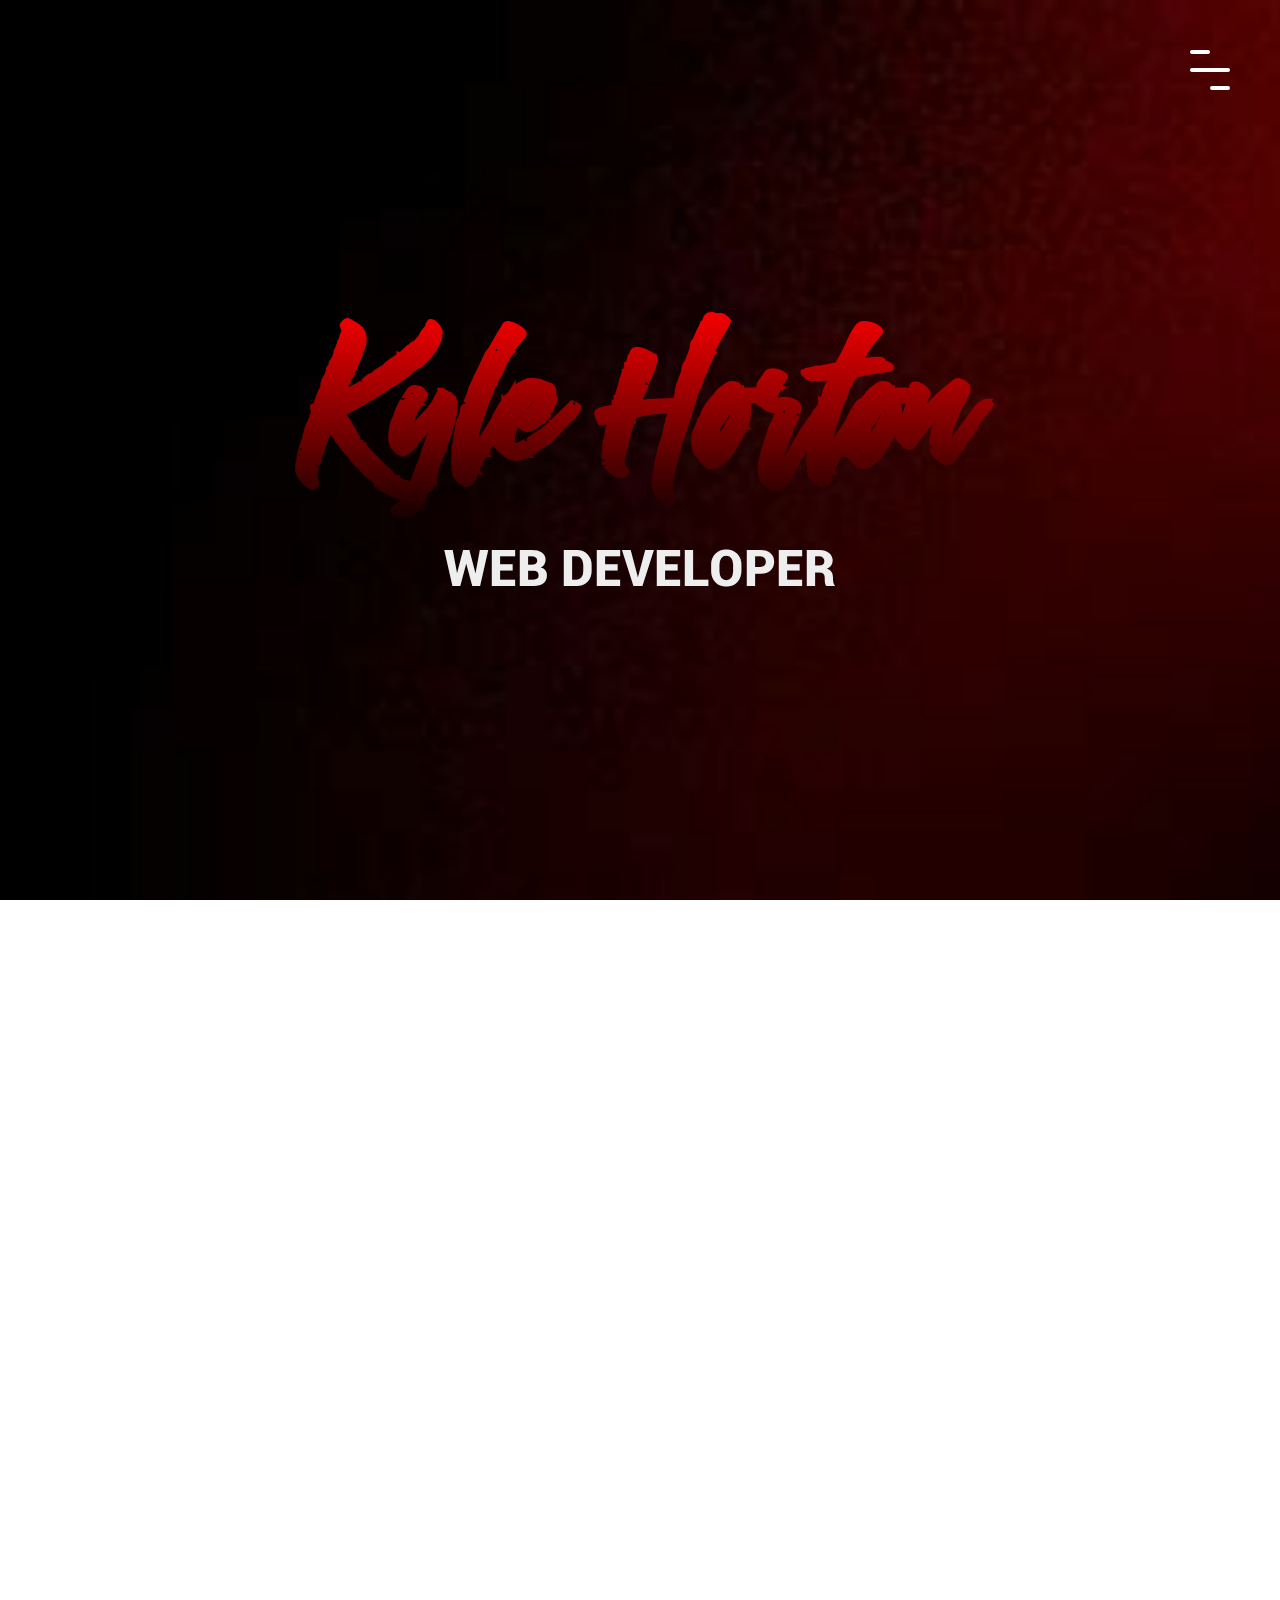
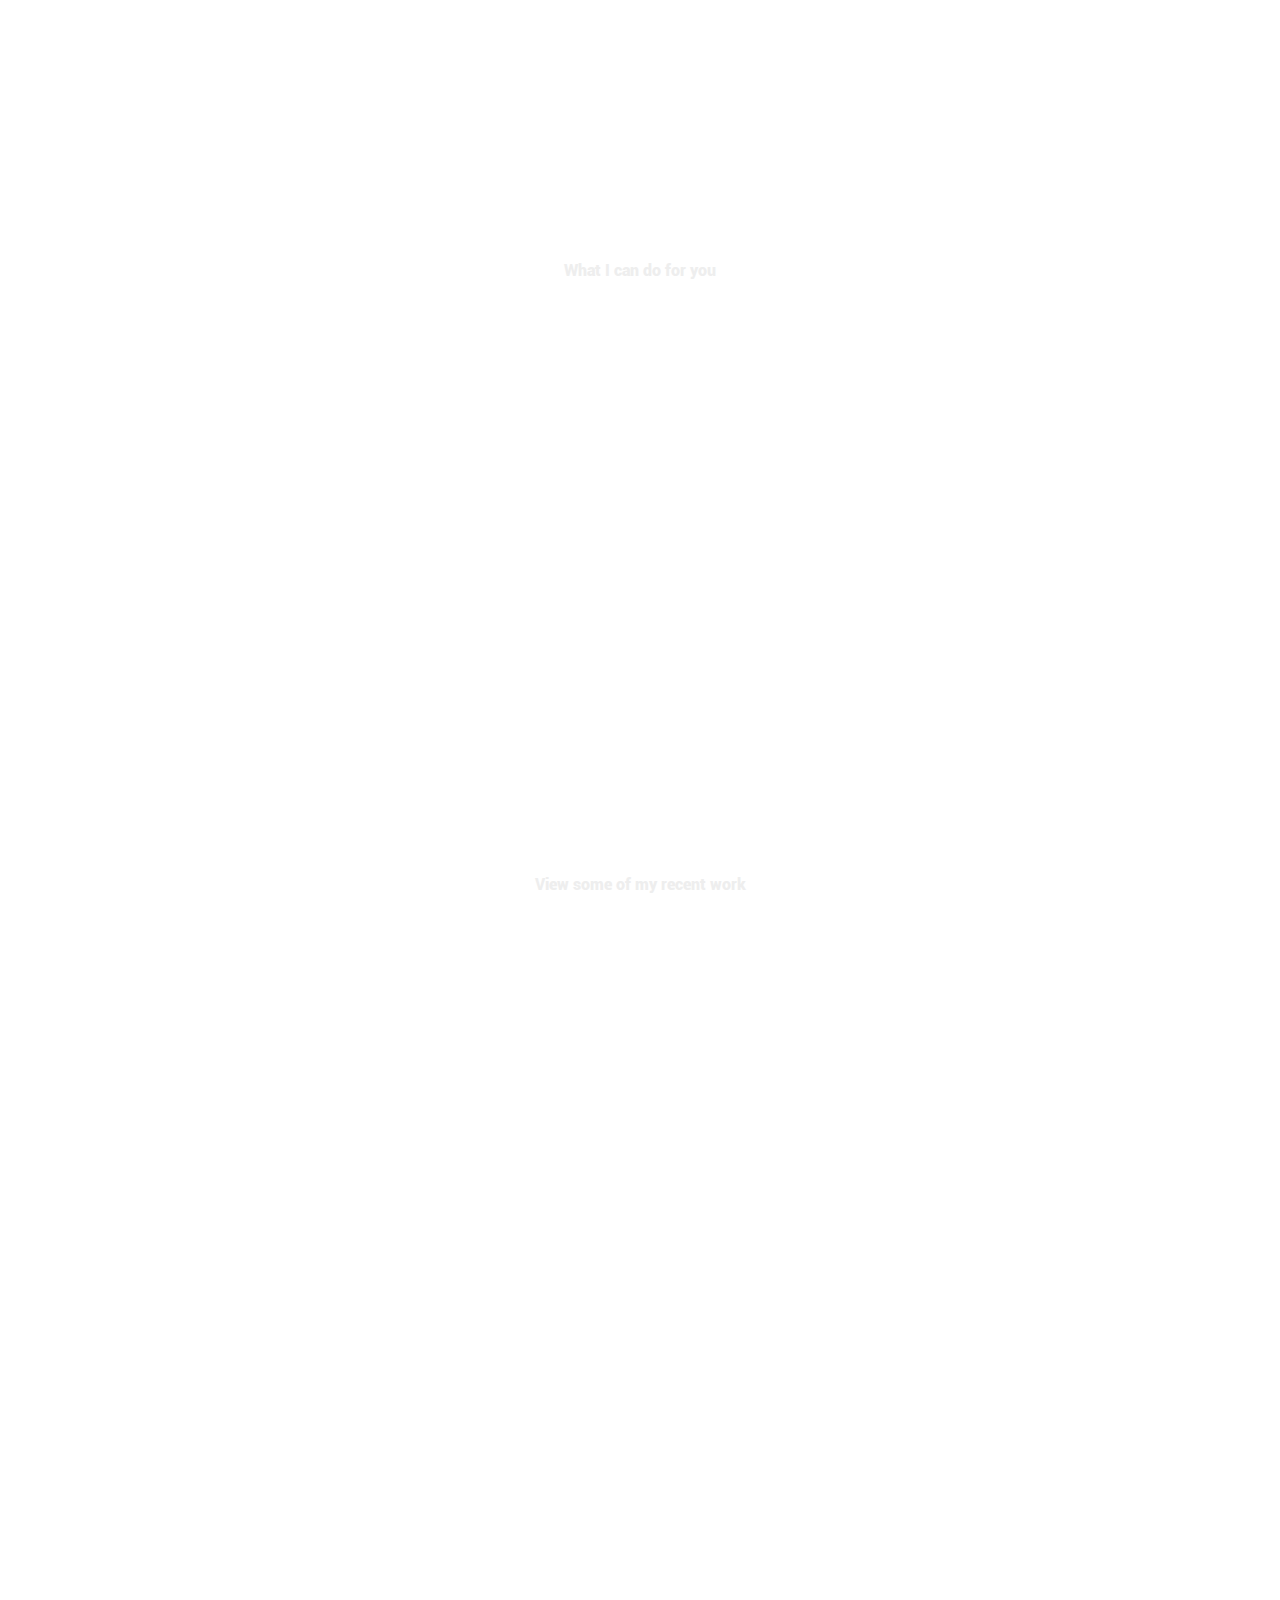
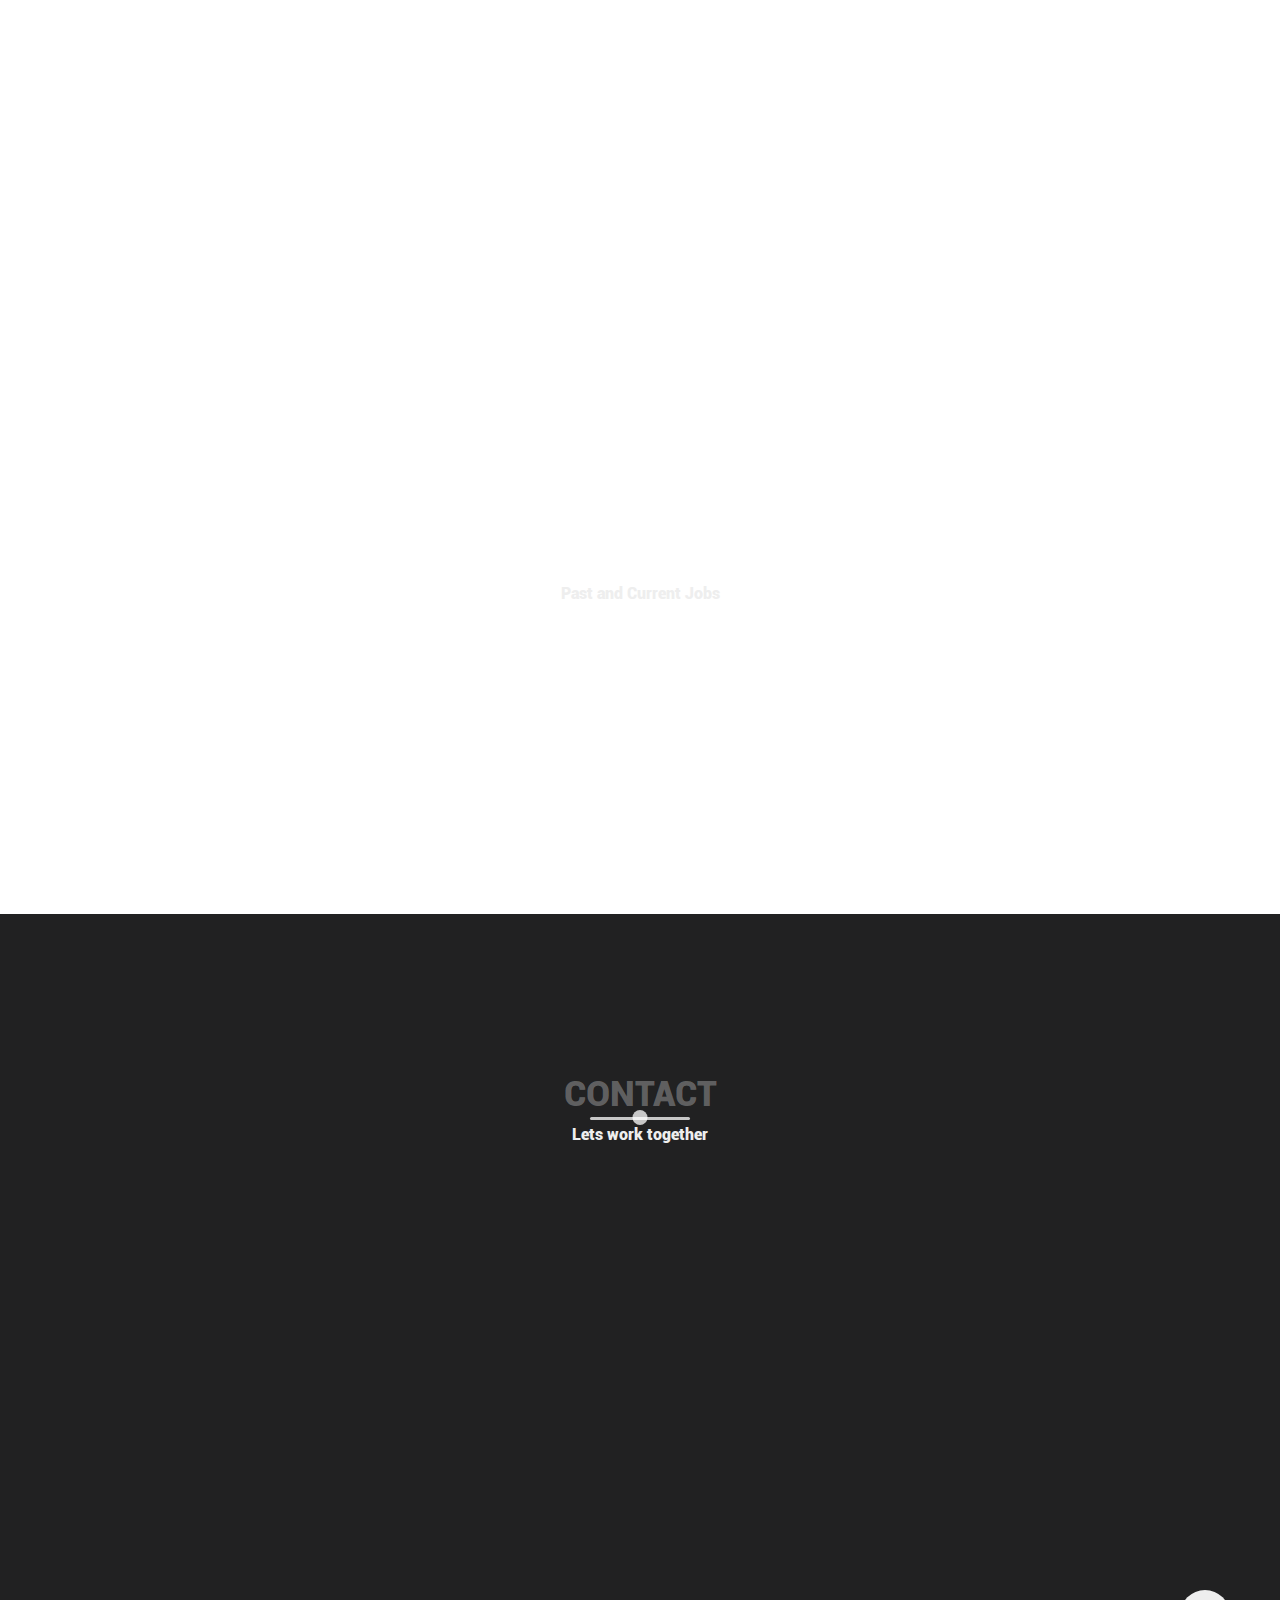
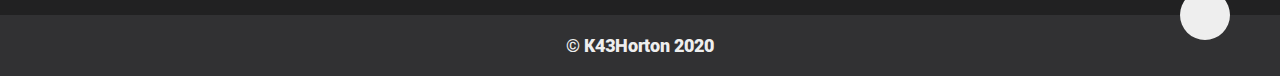
<file: index.html>
<!DOCTYPE html>
<html lang="en">
<head>
    <meta charset="UTF-8">
    <meta name="viewport" content="width=device-width, initial-scale=1">
    <title>Kyle Horton</title>
    <link rel="stylesheet" href="https://unpkg.com/aos@next/dist/aos.css" />
    <link rel="stylesheet" href="https://use.fontawesome.com/releases/v5.7.2/css/all.css" integrity="sha384-fnmOCqbTlWIlj8LyTjo7mOUStjsKC4pOpQbqyi7RrhN7udi9RwhKkMHpvLbHG9Sr" crossorigin="anonymous">
    <link rel="stylesheet" href="main.css">
</head>
<body>
    <header>
        <div class="menu-toggler">
            <div class="bar half start"></div>
            <div class="bar"></div>
            <div class="bar half end"></div>
        </div>
        <nav class="top-nav">
            <ul class="nav-list">
                <li>
                    <a href="index.html" class="nav-link">Home</a>
                </li>
                <li>
                    <a href="#about" class="nav-link">About</a>
                </li>
                <li>
                    <a href="#services" class="nav-link">Services</a>
                </li>
                <li>
                    <a href="#portfolio" class="nav-link">Portfolio</a>
                </li>
                <li>
                    <a href="#experience" class="nav-link">Experience</a>
                </li>
                <li>
                    <a href="#contact" class="nav-link">Contact</a>
                </li>

            
            </ul>
            
        </nav>
        <div class="landing-text">
            <h1>Kyle Horton</h1>
            <h6>WEB DEVELOPER</h6>

        </div>
    </header>

    <section class="about" id="about">
        <div class="container">
            <div class="profile-img" data-aos="fade-right" data-aos-delay="300">
              <img src="/images/my_Profile.jpg" alt="">  
            </div>
            <div class="about-details" data-aos="fade-left" data-aos-delay="600">
                <div class="about-heading">
                    <h1>About</h1>
                    <h6>Myself</h6>
                </div>
                <p>My name is Kyle Horton. A Graduate from Florida Polytechnic university, where I majored in Information Technology and Computer Science. Below are a few of my intrests… <br><br>
                    The Tampa Bay Buccaneers are my team Win or Lose!!! Lately we have been doing a lot of losing, but I feel like this year, were going to turn the corner and show how great of a team we really are and Win a lot more games. That’s right… It’s a Bucs Life 4 Me!!! <br><br>
                    When it comes to NASCAR, its all about Dale Earnhardt Jr. for me, well at least when was still driving it was… now Im more of a Hendrick Motorsports fan.  At least for the second half of the NASCAR season, I get to see dale Jr as a Race commentator on NBC.<br><br>
                    YES! I would choose DC over Marvel any day. I like batman because he is a symbol of what our everyday heroes are. Bruce Wayne (aka Batman) dedicates his life to fighting crime after witnessing the murder of his parents. The Heroes of our world (Police Officers, Fire Fighters, and etc.) dedicate their lives to serve and protect their communities, just like Batman…<br> 
                    </p>

                    <div class="social-media">
                        <ul class="nav-list">
                            <li>
                                <a href="https://www.linkedin.com/in/kyle-horton-2a22b9145/" target="_blank" class="icon-link">
                                    <l class="fab fa-linkedin"></l>
                                </a>
                            </li>
                            <li>
                                <a href="https://github.com/k43horton" target="_blank" class="icon-link">
                                    <l class="fab fa-github-square"></l>
                                 </a>
                            </li>
                                <li>
                                <a href="https://www.facebook.com/kyle.horton.35" target="_blank" class="icon-link">
                                    <l class="fab fa-facebook-square"></l>
                                </a>
                             </li>
                        </ul>
                    </div>
            </div>
            
        </div>
    </section>

<section class="services" id="services">
    <div class="container">
        <div class="section-heading">
            <h1>Services</h1>
            <h6>What I can do for you</h6>
        </div>
        <div class="my-skills">
            <div class="skill" data-aos="fade-in" data-aos-delay="300">
                <div class="icon-container">
                    <i class="fas fa-code"></i>
                </div>
                <h1>HTML5</h1>
                
            </div>
            <div class="skill" data-aos="fade-in" data-aos-delay="600">
                    <div class="icon-container">
                        <i class="fas fa-code"></i>
                    </div>
                    <h1>CSS</h1>
                    
                </div>
                <div class="skill" data-aos="fade-in" data-aos-delay="900">
                        <div class="icon-container">
                            <i class="fas fa-code"></i>
                        </div>
                        <h1>JavaScript</h1>
                        
                    </div>
        </div>
    </div>
</section>

<section class="portfolio" id="portfolio">
        <div class="container">
            <div class="section-heading">
                <h1>Portfolio</h1>
                <h6>View some of my recent work</h6>
                <br>
                <br>
            </div>
            <div class="portfolio-item">
                <div class="portfolio-img has-margin-right" data-aos="fade-right" data-aos-delay="300">
                    <img src="/images/movieInfo.PNG" alt="">
                </div>
                <div class="portfolio-description" data-aos="fade-left" data-aos-delay="600">
                    <h6>Web Development</h6>
                    <h1>MovieInfo</h1>
                    <p>
                        This is a web app, were you can search for a movie using any word you want and movies based on your search word will be shown. I used <a href="http://www.omdbapi.com/">OMDB API</a> to get information about the movies.
                    </p><br>
                    <a href="/movieinfo/movieinfo.html" target="_blank" class="btn-light"> <i class="fas fa-eye" ></i> View Project </a><br>
                    <a href="https://github.com/k43horton/movieinfo" target="_blank" class="btn-dark"> <i class="fab fa-github" ></i> View Code </a>
                </div>
            </div>

            <div class="portfolio-item">
                    <div class="portfolio-description has-margin-right" data-aos="fade-right" data-aos-delay="900">
                            <h6>Web Development</h6>
                            <h1>Pizza Pizza</h1>
                            <p>
                                A Pizza Resturant's E-Commerce Website. This website was built with HTML and CSS. (Rigth now it just includes the landing page)                  
                            </p>
                            <br>
                    <a href="/ECommerce Website/pizza.html" target="_blank" class="btn-light"> <i class="fas fa-eye" ></i> View Project </a><br>
                    <a href="https://github.com/k43horton/PizzaE-CommerceSite" target="_blank" class="btn-dark"> <i class="fab fa-github" ></i> View Code </a>
                        </div>
                    <div class="portfolio-img" data-aos="fade-left" data-aos-delay="1200">
                        <img src="/images/PizzaPizza.PNG" alt="">
                    </div>
                    
                </div>

                <div class="portfolio-item">
                        <div class="portfolio-img has-margin-right" data-aos="fade-right" data-aos-delay="1500">
                            <img src="/images/TicTacToe.PNG" alt="">
                        </div>
                        <div class="portfolio-description" data-aos="fade-left" data-aos-delay="1800">
                            <h6>Web Development</h6>
                            <h1>Tic-Tac-Toe</h1>
                            <p>
                                This is a web app, were you can play Tic-Tac-Toe. This WebApp/Game was developed using HTML5, CSS, and JavaScript.
                  
                            </p>
                            <br>
                    <a href="/JS-TIC-TAC-TOE/TTT.html" target="_blank" class="btn-light"> <i class="fas fa-eye" ></i> View Project </a><br>
                    <a href="https://github.com/k43horton/TicTacToe" target="_blank" class="btn-dark"> <i class="fab fa-github" ></i> View Code </a>
                        </div>
                    </div>
            </div>
            </section>
            <section class="eperience" id="experience">
            <div class="container">
                <div class="section-heading">
                    <h1>Experience</h1>
                    <h6>Past and Current Jobs</h6>
                </div>
                <div class="timeline" data-aos="fade-down" data-aos-delay="300">
                    <ul>
                            <li class="date" data-date="Aug/2019 - Present">
                                <h1>Looking 4 Work</h1>
                                <p>
                                    Currently building my portfolio and looking for work...
                                   </p>   
                           </li>
                        <li class="date" data-date="Aug/2014 - Aug/2019">
                             <h1>Student</h1>
                             <p>
                                 I Graduated from Florida Polytechnic University...<br>
                                 B.S. Computer Science & Information Technology 
                                </p>   
                        </li>
                       
                    </ul>
                </div>
                </div>
                </section>
                <section class="contact" id="contact">
                        <div class="container">
                            <div class="section-heading">
                                <h1>Contact</h1>
                                <h6>Lets work together</h6>
                            </div>
                            <form action="" data-aos="fade-up" data-aos-delay="300">
                                <label for="name">Name:</label>
                                <input type="text" id="name" name="name" placeholder="Enter your name..." required>
                                <label for="email">Email:</label>
                                <input type="email" id="emil" name="email" placeholder="Enter your Email Address..." required>
                                <label for="service">Services:</label>
                                <select name="services" id="service">
                                    <option value="">QUESTION</option>
                                    <option value="">HTML/CSS</option>
                                    <option value="">JavaScript</option>
                                    <option value="">Full Front-End Development</option>
                                </select>
                                <label for="subject">Subject:</label>
                                <textarea name="subject" id="subject" cols="10" rows="10"></textarea>
                                <input type="submit" value="Submit">
                            </form>
                            </div>
</section>

<footer class="copyright">
    <div class="up" id="upp">
        <i class="fas fa-chevron-up"></i>
    </div>
    <p>&copy; K43Horton 2020</p>
</footer>

    <script src="https://ajax.googleapis.com/ajax/libs/jquery/3.3.1/jquery.min.js"></script>
    <script src="https://unpkg.com/aos@next/dist/aos.js"></script>
    <script src="main1.js"></script>
</body>
</html>
</file>
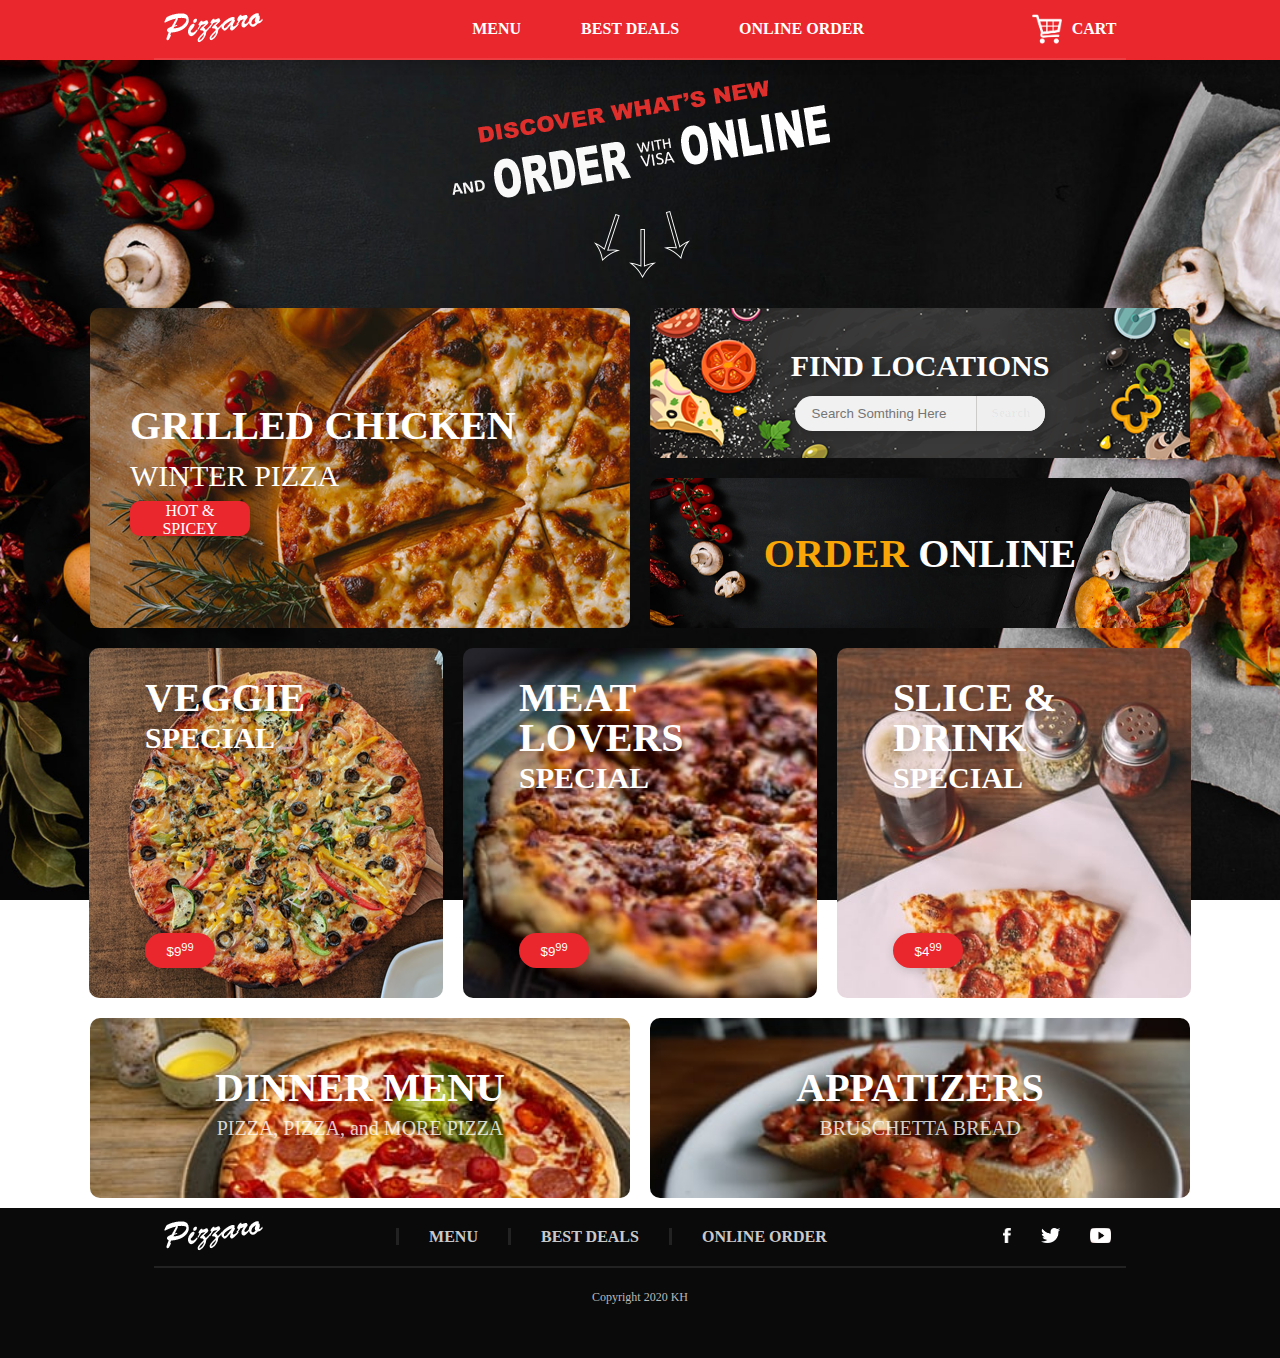
<file: ECommerce Website/pizza.html>
<!DOCTYPE html>
<html lang="en">
<head>
    <meta charset="UTF-8">
    <title>Document</title>
    <link rel="stylesheet" href="/ECommerce Website/css/style.css">
</head>
<body>
    <div class="navigation-container1">
        <div class="navigation-content">
            <!--logo-->
            <div class="logo">
                <img src="/ECommerce Website/img/logo.png">
            </div>
            <!--menu-->
            <div class="menu">
                <ul>
                  <li><a href="#">MENU</a></li>
                  <li><a href="#">BEST DEALS</a></li>
                  <li><a href="#">ONLINE ORDER</a></li>
                </ul>
            </div>
            <!--cart-->
            <div class="cart">
                <img src="/ECommerce Website/img/cart.png">
                <a href="#">CART</a>
            </div>
        </div>
    </div>
    <!--navigation-end-->
    <div class="content-container">
    <!--whats-new-->
    <div class="whats-new">
      <img src="/ECommerce Website/img/WHATS NEW.png">  
    </div>
    <!--content-->
    <div class="content">
     <!---------------Row-1-------------------> 
     <div class="first-row">
      <div class="new">
          <p>GRILLED CHICKEN</p>
          <p>WINTER PIZZA</p>
          <button>HOT & SPICEY</button>
      </div> 
      <!----------------------------> 
      <div class="tools">
       
      <div class="search">
        <p>FIND LOCATIONS</p>
        <div class="text">
        <input type="search" placeholder="Search Somthing Here"/>
        <button>Search</button>
    </div>
      </div>
      <div class="order">
          <a href="#"><font style="color:#f9a609">ORDER</font> ONLINE</a>
      </div>

      </div>
     </div>
     <!---------------Row-2-------------------> 
     <div class="second-row">
      <!---F1--------------------->
      <div class="food-1">
          <div class="name">
              <p>VEGGIE</p>
              <p>SPECIAL</p>
          </div>
        <div class="price">
          <button>$9<sup>99</sup></button>  
        </div>
      </div>
      <!---F2--------------------->
      <div class="food-2">
        <div class="name">
            <p>MEAT LOVERS</p>
            <p>SPECIAL</p>
        </div>
      <div class="price">
        <button>$9<sup>99</sup></button>  
      </div>
      </div>
      <!---F3--------------------->
      <div class="food-3">
        <div class="name">
            <p>SLICE & DRINK</p>
            <p>SPECIAL</p>
        </div>
      <div class="price">
        <button>$4<sup>99</sup></button>  
      </div>

      </div> 

    </div>  
    <!---------------Row-3-------------------> 
    <div class="third-row">
      <div class="flavor">
        <p>DINNER MENU</p>
        <p>PIZZA, PIZZA, and MORE PIZZA</p>
      </div>  
      <div class="breakfast">
        <p>APPATIZERS</p>
        <p>BRUSCHETTA BREAD</p>
      </div>
    </div>  
    </div>
    </div>

    <!--------------footer--------------->
    <div class="footer">
        <div class="navigation-container">
            <div class="navigation-content">
                <!--logo-->
                <div class="logo">
                    <img src="/ECommerce Website/img/logo.png">
                </div>
                <!--menu-->
                <div class="menu footer-menu">
                    <ul>
                      <li><a href="#">MENU</a></li>
                      <li><a href="#">BEST DEALS</a></li>
                      <li><a href="#">ONLINE ORDER</a></li>
                    </ul>
                </div>
                <!--social-->
                <div class="social">
                  <ul>
                      <li><a href="#"><img src="/ECommerce Website/img/facebook.png"></a></li>
                      <li><a href="#"><img src="/ECommerce Website/img/twitter.png"></a></li>
                      <li><a href="#"><img src="/ECommerce Website/img/youtube.png"></a></li>
                  </ul> 
                </div>
            </div>
        </div>
            <div class="copyright">
<p>Copyright 2020 KH</p>
            </div>
    </div>
</body>
</html>
</file>
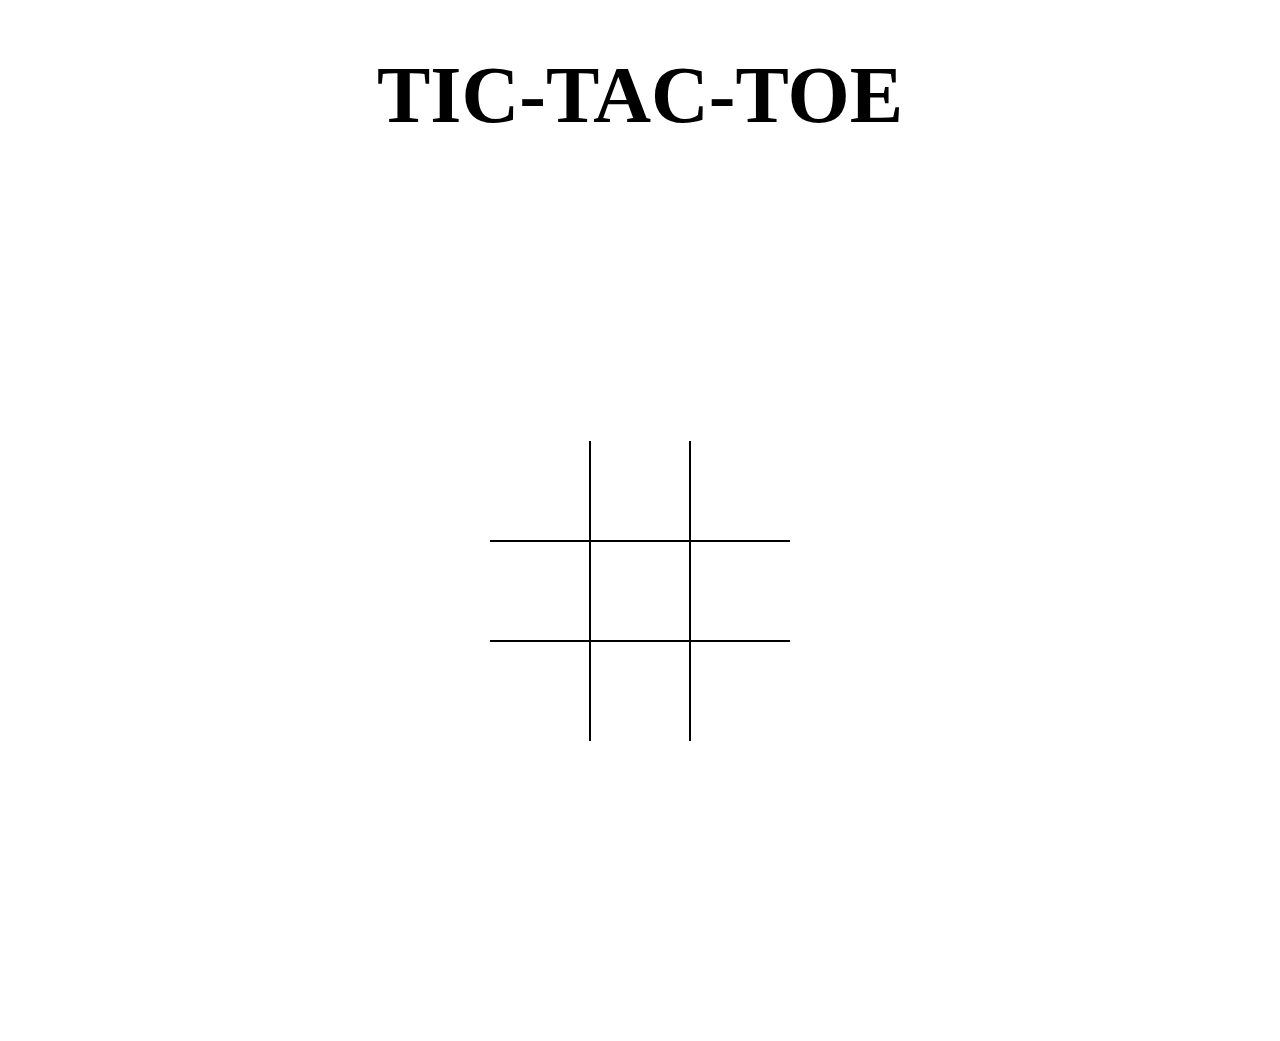
<file: JS-TIC-TAC-TOE/TTT.html>
<!DOCTYPE html>
<html lang="en">
  <head>
    <meta charset="UTF-8" />
    <meta name="viewport" content="width=device-width, initial-scale=1.0" />
    <meta http-equiv="X-UA-Compatible" content="ie=edge" />
    <link rel="stylesheet" href="/JS-TIC-TAC-TOE/styles.css" />
    <script src="/JS-TIC-TAC-TOE/script.js" defer></script>
    <title>tic-tac-toe</title>
  </head>
  <body>
    <h1>TIC-TAC-TOE</h1>
    <div class="board" id="board">
      <div class="cell" data-cell></div>
      <div class="cell" data-cell></div>
      <div class="cell" data-cell></div>
      <div class="cell" data-cell></div>
      <div class="cell" data-cell></div>
      <div class="cell" data-cell></div>
      <div class="cell" data-cell></div>
      <div class="cell" data-cell></div>
      <div class="cell" data-cell></div>
    </div>
    <div class="winning-message" id="winningMessage">
      <div data-winning-message-text></div>
      <button id="restartButton">Restart</button>
    </div>
  </body>
</html>
</file>
<file: main.css>
/*Start Special Fonts */
@font-face {
  font-family: The Historia Demo;
  src: url(TheHistoriaDemo.ttf);
}

@font-face {
  font-family: Roboto;
  src: url(Roboto-Black.ttf);
}
/*End Special Fonts */

/*Start global*/
* {
  margin: 0;
  padding: 0;
  box-sizing: border-box;
}

html {
  font-size: 10px;
  font-family: "Roboto", sans-serif;
  color: #eee;
}

body {
  width: 100%;
  height: 100%;
  background: url(/images/backg.jpg) no-repeat center fixed;
  background-size: cover;
}

section{
  padding: 6rem 0;
}

a {
  text-decoration: none;
  color: #eee;
}

p {
  font-size: 1.8rem;
  font-weight: 300;
}

img {
  width: 100%;
}
/*End global*/

/*Start reusable*/
.container{
  width: 90%;
  max-width: 120rem;
  height: 100%;
  margin: 0 auto;
  position: relative;
}

.section-heading{
  text-align: center;
  margin-top: 10rem;
}

.section-heading h1{
  font-size: 3.5rem;
  color: rgba(255, 255, 255, .3);
  text-transform: uppercase;
  font-weight: 300;
  position: relative;
  margin-bottom: 1rem;
}


.section-heading h1::before,
.section-heading h1::after{
  content: '';
  position: absolute;
  bottom: -.5rem;
  left: 50%;
  transform: translateX(-50%);
  background-color: rgba(255, 255, 255, 0.75);
}

.section-heading h1::before{
  width: 10rem;
  height: 3px;
  border-radius: .8rem;
}

.section-heading h1::after{
  width: 1.5rem;
  height: 1.5rem;
  border-radius: 100%;
  bottom: -1rem;
}

.section-heading h6{
  font-size: 1.6rem;
  font-weight: 300;
 
  }

  .has-margin-right{
    margin-right: 5rem;
  }
/*End reusable*/

/*Start header*/
header {
  width: 100%;
  height: 100vh;
}

.top-nav {
  width: 100%;
  height: 100vh;
  position: fixed;
  top: -100vh;
  z-index: 50;
  background-image: url(/images/backg2.jpg);
  background-size: cover;
  border-bottom-right-radius: 100%;
  border-bottom-left-radius: 100%;
  transition: all 650ms cubic-bezier(1,0,0,1);
}

.nav-list {
  list-style: none;
  width: 100%;
  height: 100%;
  display: flex;
  justify-content: center;
  align-items: center;
}

li {
  margin: 0 2rem;
}

.nav-link {
  font-family: "The Historia Demo", sans-serif;
  font-size: 5rem;
  padding: 1rem;
}

.nav-link:hover,
.nav-link:focus {
  background: linear-gradient(to top, black, red);
  -webkit-background-clip: text;
  -webkit-text-fill-color: transparent;
}

.top-nav.open {
  top: 0;
  border-radius: initial;
}

.menu-toggler {
  position: absolute;
  top: 5rem;
  right: 5rem;
  width: 4rem;
  height: 4rem;
  display: flex;
  flex-direction: column;
  justify-content: space-between;
  cursor: pointer;
  z-index: 1500;
  transition: transform -650ms ease-out;
}

.menu-toggler.open {
  transform: rotate(-45deg);
}

.bar {
  background: linear-gradient(to right, white, white);
  width: 100%;
  height: 4px;
  border-radius: .8rem;
}

.bar.half {
  width: 50%;
}

.bar.start {
  transform-origin: right;
  transition: transform 650ms cubic-bezier(0.54, -0.81, 0.57, 0.57);
}

.open .bar.start {
  transform: rotate(-450deg) translateX(0.3rem);
}

.bar.end {
  align-self: flex-end;
  transform-origin: left;
  transition: transform 650ms cubic-bezier(0.54, -0.81, 0.57, 0.57);
}

.open .bar.end {
  transform: rotate(-450deg) translateX(-0.3rem);
}

.landing-text{
    position: absolute;
    top: 50%;
    left: 50%;
    transform: translate(-50%, -50%);
    width: 100%;
    text-align: center;
    z-index: 1;
}

.landing-text h1{
    font-size: 20rem;
    font-family: 'The Historia Demo', sans-serif;
    background: linear-gradient(to top, black, red);
  -webkit-background-clip: text;
  -webkit-text-fill-color: transparent;
  padding: 1rem;
  user-select: none;
}

.landing-text h6{
  font-size: 5rem;
  font-weight: 300;
}
/*End header*/


/*Start about*/
.about .container{
  display: flex;
  align-items: center;
  justify-content: center;
  margin-top: 10rem;
}

.about-heading h1{
  font-size: 10rem;
  opacity: .3;
}

.about-heading{
  text-align: center;
  text-transform: uppercase;
  line-height: 0;
  line-height: 0;
  margin-bottom: 6rem;
}
.about-heading h6{
  font-size: 2rem;
  font-weight: 300;
}

.profile-img{
  flex: 1;
  margin-right: 5rem;
}

.about-details{
  flex: 1;
}

.social-media{
  margin-top: 5rem;
}

.social-media l{
  font-size: 5rem;
  transition: color 650ms;
}

.fa-linkedin:hover{
  color: red;
}

.fa-facebook-square:hover{
  color: red;
}

.fa-twitter-square:hover{
  color: red
}

.fa-github-square:hover{
  color: red
}
/*End about*/

/*Start services*/
.my-skills{
  margin-top: 10rem;
  display: grid;
  grid-template-columns: repeat(auto-fit, minmax(25rem, 1fr));
  grid-gap: 2.5rem;
  text-align: center;
}

.skill{
  display: flex;
  flex-direction: column;
  justify-content: center;
  align-items: center;
  padding: 2rem;
}

.skill h1{
  text-transform: uppercase;
  letter-spacing: 2px;
  margin: 2rem -2px 2rem 0;
}

.icon-container{
  width: 10rem;
  height: 10rem;
  border: 5px solid black;
  background-color: red;
  margin-bottom: 2rem;
  display: flex;
  transform: rotate(45deg);
}

.icon-container i{
  color: black;
  font-size: 5rem;
  margin: auto;
  transform: rotate(-45deg);
}
/*End services*/

/*Start portfolio*/
.portfolio-item{
  display: flex;
  align-items: center;
  justify-content: center;
  margin-bottom: 5rem;
}
/*Start project links*/

.btn, .btn-dark, .btn-light {
  text-align: center;
  display: block;
  padding: 0.5rem 1rem;
  border: 0;
  margin-bottom: 0.3rem; }
  .btn:hover, .btn-dark:hover, .btn-light:hover {
    background: red;
    color: black; }

.btn-dark {
  border: 0.1rem solid #c4c4c4;
  background: black;
  color: #fff; }

.btn-light {
  border: 0.1rem solid black;
  background: #c4c4c4;
  color: #333; }
/*End project links*/

.portfolio-item:last-child{
  margin-bottom: 0;
}

.portfolio-img{
  flex: 1;

}

.portfolio-description{  
  flex: 1;
}

.portfolio-description h1{
  font-size: 3rem;
  font-weight: 300;
  margin: 1rem 0;
}

.portfolio-description h6{
  font-size: 1.5rem;
  text-transform: uppercase;
  font-weight: 300;
  opacity: 0.3;
}

.portfolio-description .cta{
  display: inline-block;
  margin-top: 2.5rem;
  font-size: 1.5rem;
  text-transform: uppercase;
  color: #3883ff;
  transition: color 650ms;
}

.portfolio-description .cta:hover{
  color: red
}
/*End services*/

/*Start timeline*/
.timeline ul{
  border-left: 4px solid rgba(255, 255, 255, 0.3);
  border-radius: .8rem;
  background-color: rgba(0, 0, 0, 0.05);
  margin: 0 auto;
  position: relative;
  padding: 5rem;
  list-style: none;
  text-align: left;
  width: 70%;
}

.timeline h1{
  font-size: 2rem;
   text-transform: uppercase;
   font-weight: 300;
   margin-bottom: 1rem;
   opacity: .3;
}

.timeline .date{
  border-bottom: rgba(255, 255, 255, 0.1);
  margin-bottom: 1rem;
  padding-bottom: 1rem;
  position: relative;
}

.timeline .date:last-of-type{
  padding-bottom: 0;
  margin-bottom: 0;
  border: none;
}

.timeline .date::before,
.timeline .date::after{
  position: absolute;
  display: block;
  top: 50%;
  transform: translateY(-50%);
}

.timeline .date::before{
  content: attr(data-date);
  left: -25rem;
  text-align: right
  min-width: 12rem;
  font-size: 1.5rem;
}

.timeline .date::after{
  content: '';
  box-shadow: 0 0 0 4px red;
  border-radius: 100%;
  left: -8rem;
  height: 1.5rem;
  width: 1.5rem;
  background-color: black;
}
/*End timeline*/

/*Start contact*/
.contact{
  background-color: #212122;
}

form{
  width: 70%;
  margin: 0 auto;
}

form label{
  font-size: 1.5rem;
}

input,
select,
textarea{
  width: 100%;
  padding: 1rem;
  margin-bottom: 5px;
  border: 2px;
  outline-color: red; 
}

input[type="submit"]{
  width: initial;
  background-color: red;
  color: black;
  padding: 1rem 2rem;
  border-radius: .8rem;
  cursor: pointer;
  transition: background-color 650ms;
}

input[type="submit"]:hover{
  color: red;
  background-color: black;

}
/*End contact*/

/*Start footer*/
.copyright{
  width: 100%;
  text-align: center;
  background-color: #313133;
  padding: 2rem 0;
  position: relative;
}

.up{
  position: absolute;
  width: 5rem;
  height: 5rem;
  background-color: #eee;
  top: -2.5rem;
  right: 5rem;
  border-radius: 100%;
  display: flex;
  animation: pulse 2s infinite;
  cursor: pointer;
}

.up i{
  color: #16162d;
  font-size: 2rem;
  margin: auto;
}

,coptright p{
  font-size: 1.4rem;
}
/*End footer*/

/*Start animations*/
@keyframes pulse {
  0%{
    box-shadow: 0 0 0 0 rgba(250, 0, 0, 0.99)
  }
  70%{
    box-shadow: 0 0 0 2rem rgb(250, 0, 0)
  }
  100%{
    box-shadow: 0 0 0 0 rgba(250, 0, 0, 0)
  }
}
/*End animations*/

/*Start media queries*/
@media screen and (max-width: 768px){
  body {
    background: url(/images/backg.jpg) no-repeat center fixed;
    background-size: cover;
  }

  .landing-text h1{
    font-size: 15rem;
  }

  .landing-text h6{
    font-size: 1.7rem;
  }

  .nav-list{
    flex-direction: column;
  }

  li{
    margin: 2rem 0;
  }

  .nav-link{
    font-size: 4.5rem;
  }

  .about-heading h1{
    font-size: 8rem;
  }

  .section-heading h1{
    font-size: 3rem;
  }

  .about-details .nav-list{
    flex-direction: initial;
  }

  .about-details li{
    margin: 0 2rem;
  }

  .icon-container{
    height: 7rem;
    width: 7rem;
  }

  .icon-container i{
    font-size: 4rem;
  }

  .timeline ul{
    margin: 0 0 0 auto;
  }

  .timeline .date::before{
    left: -22rem;
  }

  .timeline .date::after{
    left: -5.9rem;
  }
}

@media screen and (max-width: 600px){

  .menu-toggler{
    top: 2rem;
    right:2rem;
  }

  .landing-text h1{
    font-size: 8rem;
  }

  .landing-text h6{
    font-size: 1.4rem;
  }

  .nav-link{
    font-size: 3.5rem;
  }

  .about .container{
    flex-direction: column;
  }

  .profile-img{
    margin: 0 0 7rem 0;
  }

  .portfolio-item{
    flex-direction: column;
  }

  .portfolio-img{
    margin: 0 0 2rem 0;
    order: 1;
  }

  .portfolio-description{
    margin: 0;
    order: 2;
  }

  .timeline p{
    font-size: 1.6rem;
  }

  .timeline .date::before{
    font-size: 1.4rem;
    left: -20rem;
  }

  form{
    width: 100%;
  }

  .up{
    right: 2rem;
  }
}

/*End media queries*/
</file>
<file: ECommerce Website/css/style.css>
@charset "utf-8";
/* CSS Document */
body {
  margin: 0;
  padding: 0;
  background-image: url(/ECommerce\ Website/img/bg.png);
  background-attachment: fixed;
  background-size: cover;
}

* {
  box-sizing: border-box;
}

ul {
  list-style: none;
}

a {
  text-decoration: none;
}

.navigation-container1 {
  width: 100%;
  height: 100%;
  background-color: #ea272d;
  box-shadow: 2px 2px 12px rgba(0, 0, 0, 0.2);
}

.navigation-content {
  height: 60px;
  display: flex;
  align-items: center;
  justify-content: space-between;
  margin: 0 12%;
}

.cart img {
  height: 30px;
}

.menu ul {
  display: flex;
}

.menu ul li a {
  padding: 0px 30px;
  font-family: calibri;
  font-weight: bold;
  color: #ffffff;
}

.cart {
  display: flex;
  align-items: center;
  font-family: calibri;
  font-weight: bold;
}

.cart a {
  color: #ffffff;
  margin: 0px 10px;
}

.whats-new {
  display: flex;
  justify-content: center;
  margin: 20px 0px;
}

.new {
  width: 540px;
  height: 320px;
  margin: 10px;
  background-image: url(/ECommerce\ Website/img/new.png);
  background-repeat: no-repeat;
  background-size: cover;
  padding: 40px;
  display: flex;
  flex-direction: column;
  justify-content: center;
}

.new p {
  color: #ffffff;
  line-height: 50px;
  padding: 0px;
  margin: 0px;
}

.new p:nth-child(1) {
  font-size: 40px;
  font-family: calibri;
  font-weight: bold;
}

.new p:nth-child(2) {
  font-size: 30px;
  font-family: myriad pro;
}

.new button {
  width: 120px;
  height: 35px;
  border-radius: 10px;
  background-color: #ea272d;
  text-align: center;
  font-family: calibri;
  font-weight: 400;
  color: #ffffff;
  font-size: 16px;
  border: none;
  box-shadow: 2px 2px 12px rgba(0, 0, 0, 0.2);
  outline: none;
}

.search,
.order {
  width: 540px;
  height: 150px;
  margin: 10px;
  background-color: #b1b1b1;
}

.tools {
  display: flex;
  flex-direction: column;
  justify-content: center;
  align-items: center;
}

.first-row {
  display: flex;
}

.content {
  display: flex;
  flex-direction: column;
  align-items: center;
}

.order {
  background-image: url(/ECommerce\ Website/img/order.png);
  background-repeat: no-repeat;
  background-size: cover;
}

.search {
  background-image: url(/ECommerce\ Website/img/find.png);
  background-repeat: no-repeat;
  background-size: cover;
  display: flex;
  justify-content: center;
  align-items: center;
  flex-direction: column;
}

.search p {
  color: #ffffff;
  font-size: 30px;
  font-family: calibri;
  font-weight: bold;
  line-height: 0px;
  text-shadow: 2px 2px 12px rgba(0, 0, 0, 0.5);
}

.text {
  background-color: #f1f1f1;
  border-radius: 20px;
  width: 250px;
  height: 35px;
  display: flex;
  justify-content: space-around;
  align-items: center;
  box-shadow: 2px 2px 12px rgba(0, 0, 0, 0.2);
}

.text input[type="search"] {
  border: none;
  background-color: transparent;
  color: #000000;
  text-align: center;
  outline: none;
}

.text button {
  height: 35px;
  width: 70px;
  border: none;
  color: #0b0b0b0b;
  font-family: calibri;
  font-weight: bold;
  outline: none;
  border-radius: 0px 20px 20px 0px;
  border-left: 1px solid #cdcaca;
}

.order {
  display: flex;
  justify-content: center;
  align-items: center;
}

.order a {
  font-size: 40px;
  font-family: calibri;
  font-weight: bold;
  text-shadow: 2px 2px 12px rgba(0, 0, 0, 0.1);
  color: #ffffff;
}

.food-1,
.food-2,
.food-3 {
  width: 354px;
  height: 350px;
  margin: 10px;
  display: flex;
  flex-direction: column;
  justify-content: space-between;
  padding: 30px 5%;
  text-shadow: 2px 2px 12px rgba(0, 0, 0, 0.2);
}

.food-1 p,
.food-2 p,
.food-3 p {
  margin: 0px;
  padding: 0px;
  color: #ffffff;
  font-family: calibri;
  line-height: 40px;
}

.name p:nth-child(1) {
  font-weight: bold;
  font-size: 40px;
}

.name p:nth-child(2) {
  font-weight: bold;
  font-size: 30px;
}

.second-row {
  display: flex;
}

.food-1 {
  background-image: url(/ECommerce\ Website/img/food-1.png);
  background-size: cover;
  background-repeat: no-repeat;
}

.food-2 {
  background-image: url(/ECommerce\ Website/img/meatlovers.jpg);
  background-size: cover;
  background-repeat: no-repeat;
}

.food-3 {
  background-image: url(/ECommerce\ Website/img/sliceDrinkCombo.jpg);
  background-size: cover;
  background-repeat: no-repeat;
}

.price button {
  color: #ffffff;
  border: none;
  background-color: #ea272d;
  outline: none;
  width: 70px;
  height: 35px;
  border-radius: 20px;
  box-shadow: 2px 2px 12px rgba(0, 0, 0, 0.2);
}

button:active {
  transform: scale(1.2);
  transition: all ease 0.5s;
}

.flavor, .breakfast {
    font-family: calibri;
    display: flex;
    flex-direction: column;
    justify-content: center;
    align-items: center;
    line-height: 0px;
    width: 540px;
    height: 180px;
    margin: 10px;
    background-color: #b1b1b1;
}

.third-row {
    display: flex;
}

.flavor{
    background-image: url(/ECommerce\ Website/img/dinner.jpg);
    background-size: cover;
    background-repeat: no-repeat;
}

.breakfast {
    background-image: url(/ECommerce\ Website/img/apps.jpg);
    background-size: cover;
    background-repeat: no-repeat;
}

.flavor p:nth-child(1),
.breakfast p:nth-child(1) {
    color: #ffffff;
    font-weight: bold;
    font-size: 40px;
}

.flavor p:nth-child(2),
.breakfast p:nth-child(2) {
    color: rgba(255,255,255,0.8);
    font-size: 20px;
    text-align: center;  
}

.flavor p, .breakfast p {
    margin: 0px;
    padding: 0px;
    line-height: 40px;
}

.footer {
    background-color: #0a0a0a;
    height: 150px; 
}

.social ul {
    display: flex;
}

.social img {
    height: 15px;
}

.social ul li a {
    padding: 15px;
} 

.footer-menu ul li a {
   border-left: 3px solid rgba(255,255,255,0.1); 
   color: rgba(255,255,255,0.8);
}

.navigation-content {
    border-bottom: 2px solid rgba(255,255,255,0.1);
}

.navigation-container {
    background-color: #0a0a0a;
}

.copyright {
    display: flex;
    justify-content: center;
    font-family: calibri;
    font-weight: 400;
    font-size: 12px;
    margin-top: 10px;
}

.copyright p {
    color: #b9b9b9;
}

.new, .search, .order, .food-1, .food-2, .food-3, .flavor, .breakfast {
    border-radius: 10px
}
</file>
<file: JS-TIC-TAC-TOE/styles.css>
*,
*::after,
*::before {
  box-sizing: border-box;
}

:root {
  --cell-size: 100px;
  --mark-size: calc(var(--cell-size) * 0.9);
}

body {
  padding: 0px;
  margin: 0px;
}

 h1 {
  margin: 0;
  font-size: 80px;
  text-align: center;
  padding-top: 50px;
 }

.board {
  margin: 0px;
  padding: 0px;
  width: 100vw;
  height: 100vh;
  display: grid;
  justify-content: center;
  align-content: center;
  justify-items: center;
  align-items: center;
  grid-template-columns: repeat(3, auto);
}

.cell {
  width: var(--cell-size);
  height: var(--cell-size);
  border: 1px solid black;
  display: flex;
  justify-content: center;
  align-items: center;
  position: relative;
  cursor: pointer;
}

.cell:first-child,
.cell:nth-child(2),
.cell:nth-child(3) {
  border-top: none;
}

.cell:nth-child(3n + 1) {
  border-left: none;
}

.cell:nth-child(3n + 3) {
  border-right: none;
}

.cell:last-child,
.cell:nth-child(8),
.cell:nth-child(7) {
  border-bottom: none;
}

.cell.x,
.cell.circle {
  cursor: not-allowed;
}

.cell.x::before,
.cell.x::after,
.cell.circle::before {
  background-color: black;
}

.board.x .cell:not(.x):not(.circle):hover::before,
.board.x .cell:not(.x):not(.circle):hover::after,
.board.circle .cell:not(.x):not(.circle):hover::before,
.board.circle .cell:not(.x):not(.circle):hover::after {
  background-color: lightgray;
}

.cell.x::before,
.cell.x::after,
.board.x .cell:not(.x):not(.circle):hover::before,
.board.x .cell:not(.x):not(.circle):hover::after {
  content: "";
  position: absolute;
  width: calc(var(--mark-size) * 0.15);
  height: var(--mark-size);
}

.cell.x::before,
.board.x .cell:not(.x):not(.circle):hover::before {
  transform: rotate(45deg);
}

.cell.x::after,
.board.x .cell:not(.x):not(.circle):hover::after {
  transform: rotate(-45deg);
}

.cell.circle::before,
.cell.circle::after,
.board.circle .cell:not(.x):not(.circle):hover::before,
.board.circle .cell:not(.x):not(.circle):hover::after {
  content: "";
  position: absolute;
  border-radius: 50%;
}

.cell.circle::before,
.board.circle .cell:not(.x):not(.circle):hover::before {
  width: var(--mark-size);
  height: var(--mark-size);
}

.cell.circle::after,
.board.circle .cell:not(.x):not(.circle):hover::after {
  width: calc(var(--mark-size) * 0.7);
  height: calc(var(--mark-size) * 0.7);
  background-color: white;
}

.winning-message {
    display: none;
  position: fixed;
  top: 0;
  left: 0;
  right: 0;
  bottom: 0;
  background-color: rgba(0, 0, 0, 0.9);
  justify-content: center;
  align-items: center;
  color: white;
  font-size: 5rem;
  flex-direction: column;
}

.winning-message button {
  font-size: 3rem;
  background-color: white;
  border: 1px solid black;
  padding: 0.25rem 0.5rem;
  cursor: pointer;
}

.winning-message button:hover {
  background-color: black;
  color: white;
  border-color: white;
}

.winning-message.show {
    display: flex;
}
</file>
